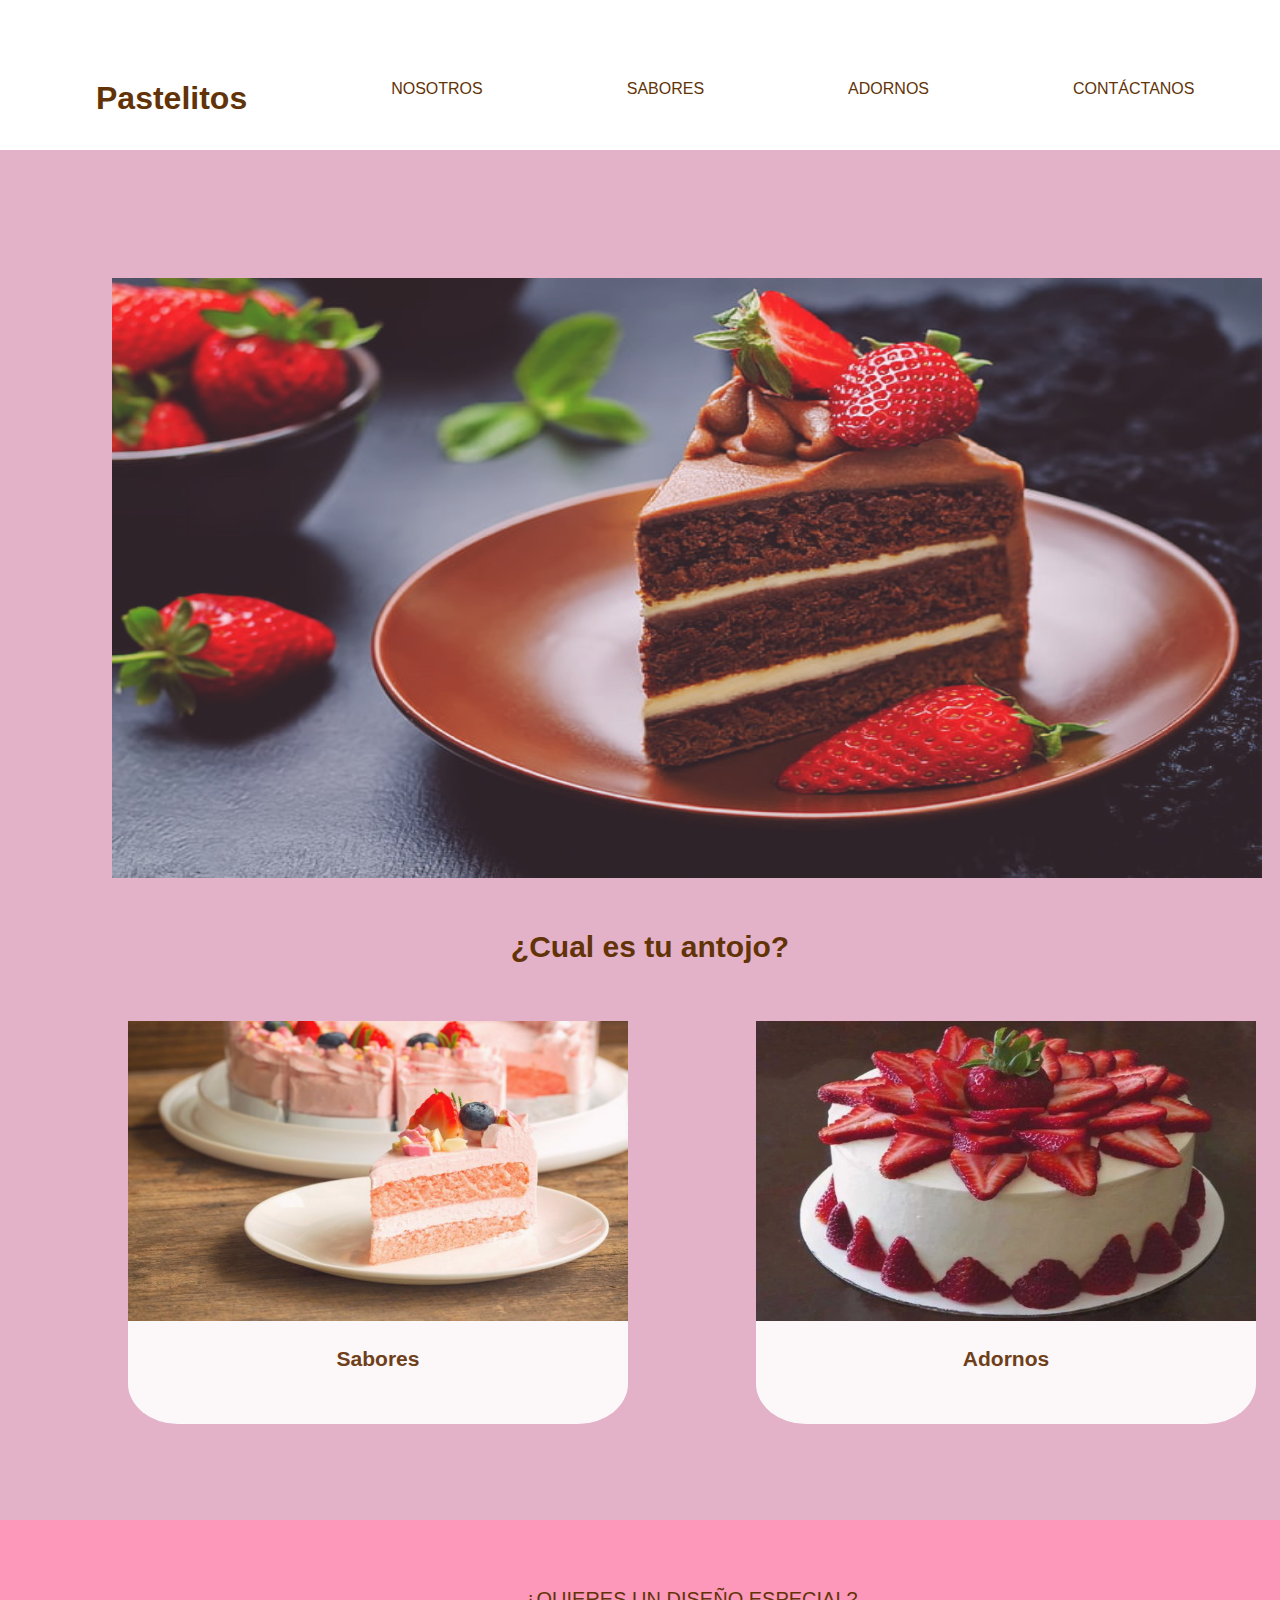
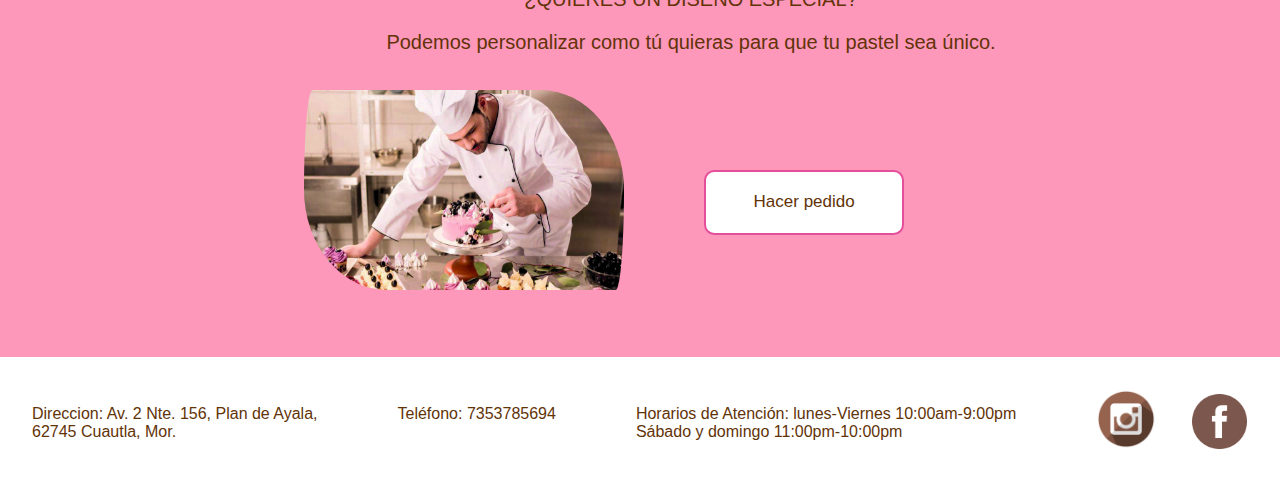
<file: index.html>
<!DOCTYPE html>
<html lang="en">
<head>
    <meta charset="UTF-8">
    <meta http-equiv="X-UA-Compatible" content="IE=edge">
    <meta name="viewport" content="width=device-width, initial-scale=1.0">
    <link rel="stylesheet" href="/style/style.css">
    <title>Document</title>
</head>
<body>
    <!--Encabezado-->
    <div class="mo-header">
        <header>
            <a href="/index.html">
                <h1 class="sub">Pastelitos</h1>
                </a>
            <a href="">   
            <p class="sub">NOSOTROS</p>
            </a> 
            <a href="/sabores.html">
            <p class="sub">SABORES</p>
            </a>
            <a href="/sabores.html">
            <P class="sub">ADORNOS</P>
            </a>
            <P class="sub">CONTÁCTANOS</p>
        </header>
    </div>

    <!--Contenido-->
    <div class="mo-main">
        <main>

            <div class="imgPrincipal">
            <img  src="/img/pastel.jpg" alt="" width="1150px" height="600px">
            </div>
            <h2>¿Cual es tu antojo?</h2>
            <div class="contenedor">
            <a href="/sabores.html">
                <img src="/img/sabores.jpg" width="500px" height="300px">
                <h3>Sabores</h3>
            </a>
            </div>

            <div class="contenedor">
            <a href="/adornos.html">
                <img src="/img/adornos.jpg"  width="500px" height="300px">
                <h3>Adornos</h3>
            </a>
            </div>
            <div class="formulario">
                <p>¿QUIERES UN DISEÑO ESPECIAL?</p>
                <p>Podemos personalizar como tú quieras para que tu pastel sea único.</p>
                <img  src="/img/pastelero.jpg" width="320px" height="200px">
                <a href="/Pedido.html">
                <button class="btn third">Hacer pedido</button>
                </a>
            </div>
        
        </main>
        
    </div>
    

    <!--Pie de pagina-->
    <div class="mo-footer ">
        <footer>
            <p>
                Direccion: Av. 2 Nte. 156, Plan de Ayala,<br>
                 62745 Cuautla, Mor.
            </p>
            <p>
                Teléfono: 7353785694
            </p>
            <p>Horarios de Atención:
                lunes-Viernes 10:00am-9:00pm <br>
                Sábado y domingo 11:00pm-10:00pm
            </p>
            <img src="/img/insta.png" alt="" width="60px" height="60px">
            <img src="/img/face.png" alt="" width="55px" height="55px">
        
        </footer>
    </div>
    <!--?fin pie de pagina-->
</body>
</html>
</file>
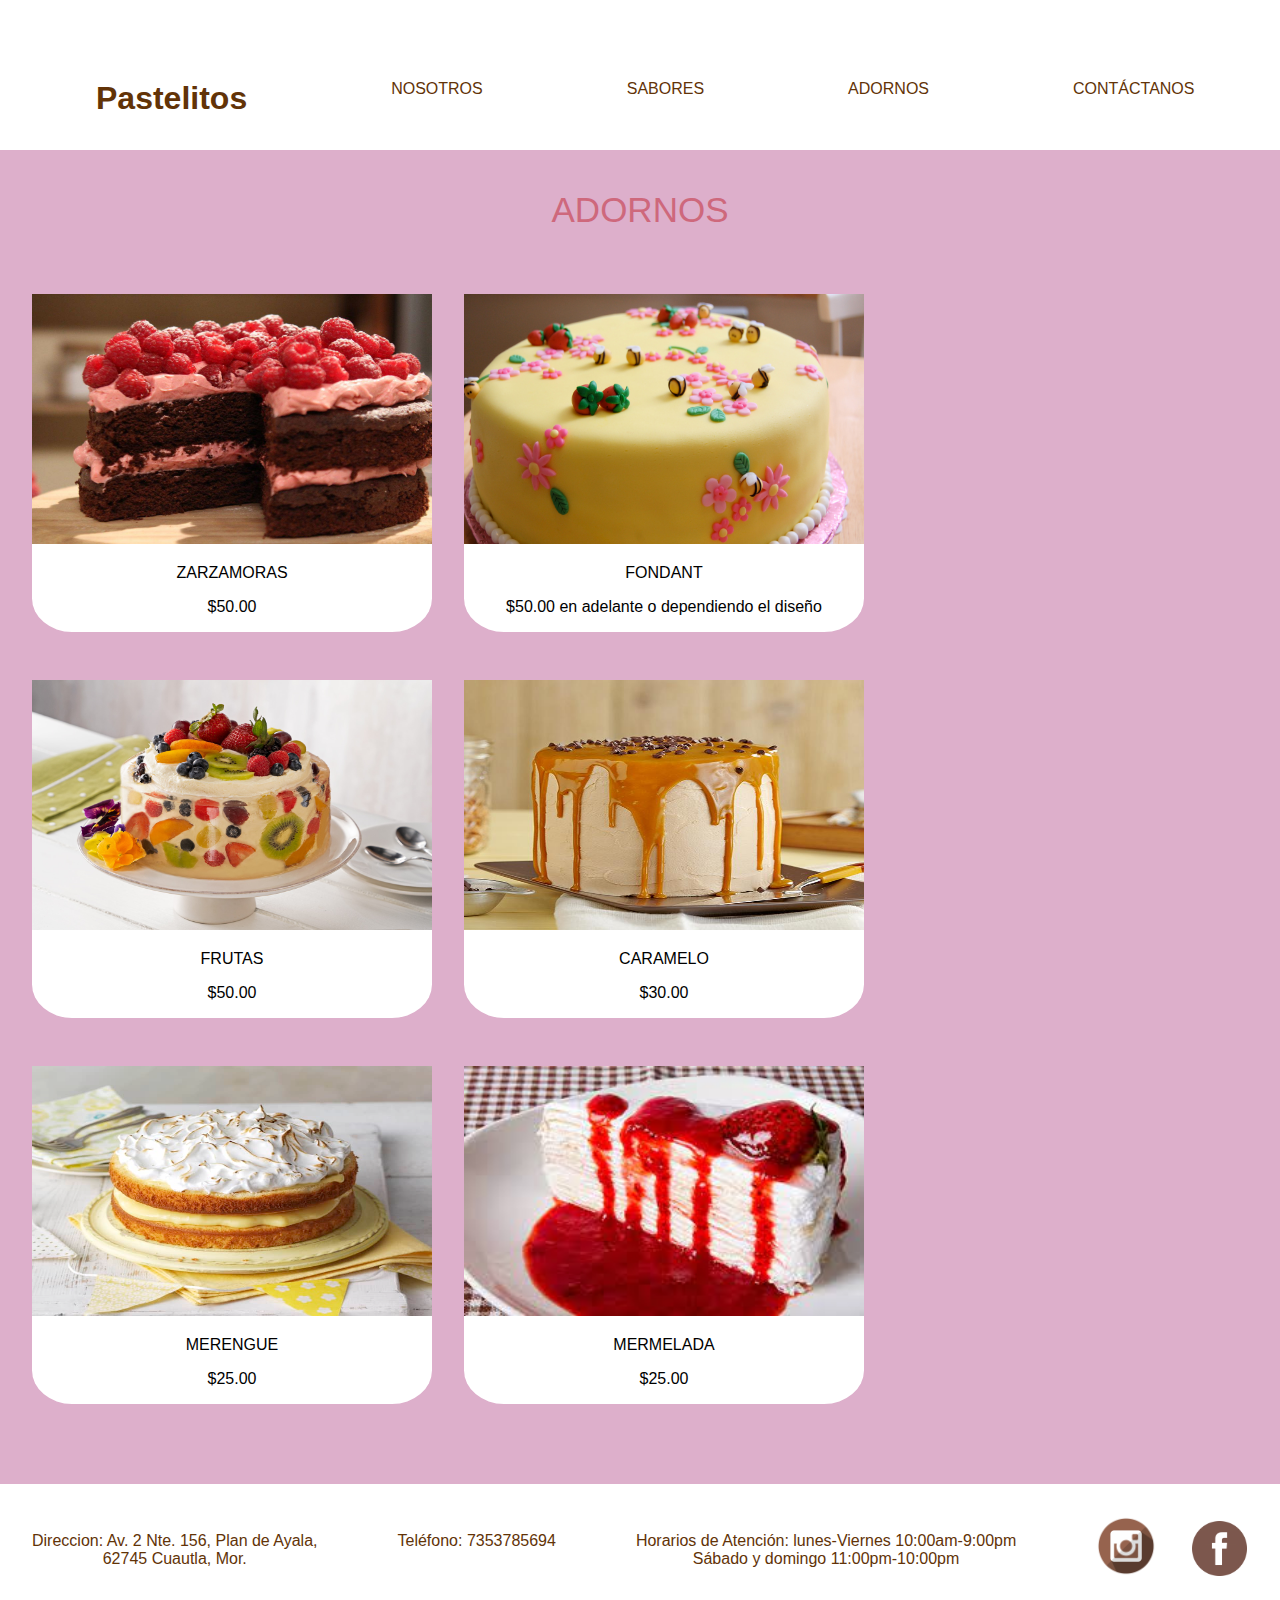
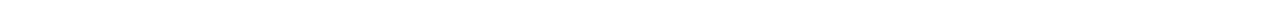
<file: adornos.html>
<!DOCTYPE html>
<html lang="en">
<head>
    <meta charset="UTF-8">
    <meta http-equiv="X-UA-Compatible" content="IE=edge">
    <meta name="viewport" content="width=device-width, initial-scale=1.0">
    <link rel="stylesheet" href="/style/sabores.css">
    <title>Document</title>
</head>
<body>
    <!--Encabezado-->
    <div class="mo-header">
        <header>
            <a href="/index.html">
                <h1 class="sub">Pastelitos</h1>
                </a>
            <a href="">   
            <p class="sub">NOSOTROS</p>
            </a> 
            <a href="/sabores.html">
            <p class="sub">SABORES</p>
            </a>
            <a href="/sabores.html">
            <P class="sub">ADORNOS</P>
            </a>
            <P class="sub">CONTÁCTANOS</p>
        </header>
    </div>

    <!--Contenido-->
    <div class="gu-main">
        <main>
            <h2>Adornos</h2>

            <div class="contenedor">
            <img src="/img/adonozarza.jpg" alt="" width="400px" height="250px">
            <p>ZARZAMORAS</p>
            <p>$50.00</p>
            </div>
            <div class="contenedor">
            <img src="/img/fondant.jpg" alt="" width="400px" height="250px">
            <p>FONDANT</p>
            <p>$50.00 en adelante o dependiendo el diseño</p>
            </div>
            <div class="contenedor">
            <img src="/img/frutas.jpg" alt="" width="400px" height="250px">
            <p>FRUTAS</p>
            <p>$50.00</p>
            </div>
            <div class="contenedor">
            <img src="/img/caramelo.jpg" alt="" width="400px" height="250px">
            <p>CARAMELO</p>
            <p>$30.00</p>
            </div>
            <div class="contenedor">
            <img src="/img/merengue.jpg" alt="" width="400px" height="250px">
            <p>MERENGUE</p>
            <p>$25.00</p>
            </div>
            <div class="contenedor">
            <img src="/img/mermelada.jpg" alt="" width="400px" height="250px">
            <p>MERMELADA</p>
            <p>$25.00</p>
            </div>  
            <!--Pie de pagina-->
     <div class="mo-footer ">
        <footer>
            <p>
                Direccion: Av. 2 Nte. 156, Plan de Ayala,<br>
                 62745 Cuautla, Mor.
            </p>
            <p>
                Teléfono: 7353785694
            </p>
            <p>Horarios de Atención:
                lunes-Viernes 10:00am-9:00pm <br>
                Sábado y domingo 11:00pm-10:00pm
            </p>
            <img src="/img/insta.png" alt="" width="60px" height="60px">
            <img src="/img/face.png" alt="" width="55px" height="55px">
        
        </footer>
    </div>
    <!--?fin pie de pagina-->

        </main>
    </div>
</body>
</html>
</file>
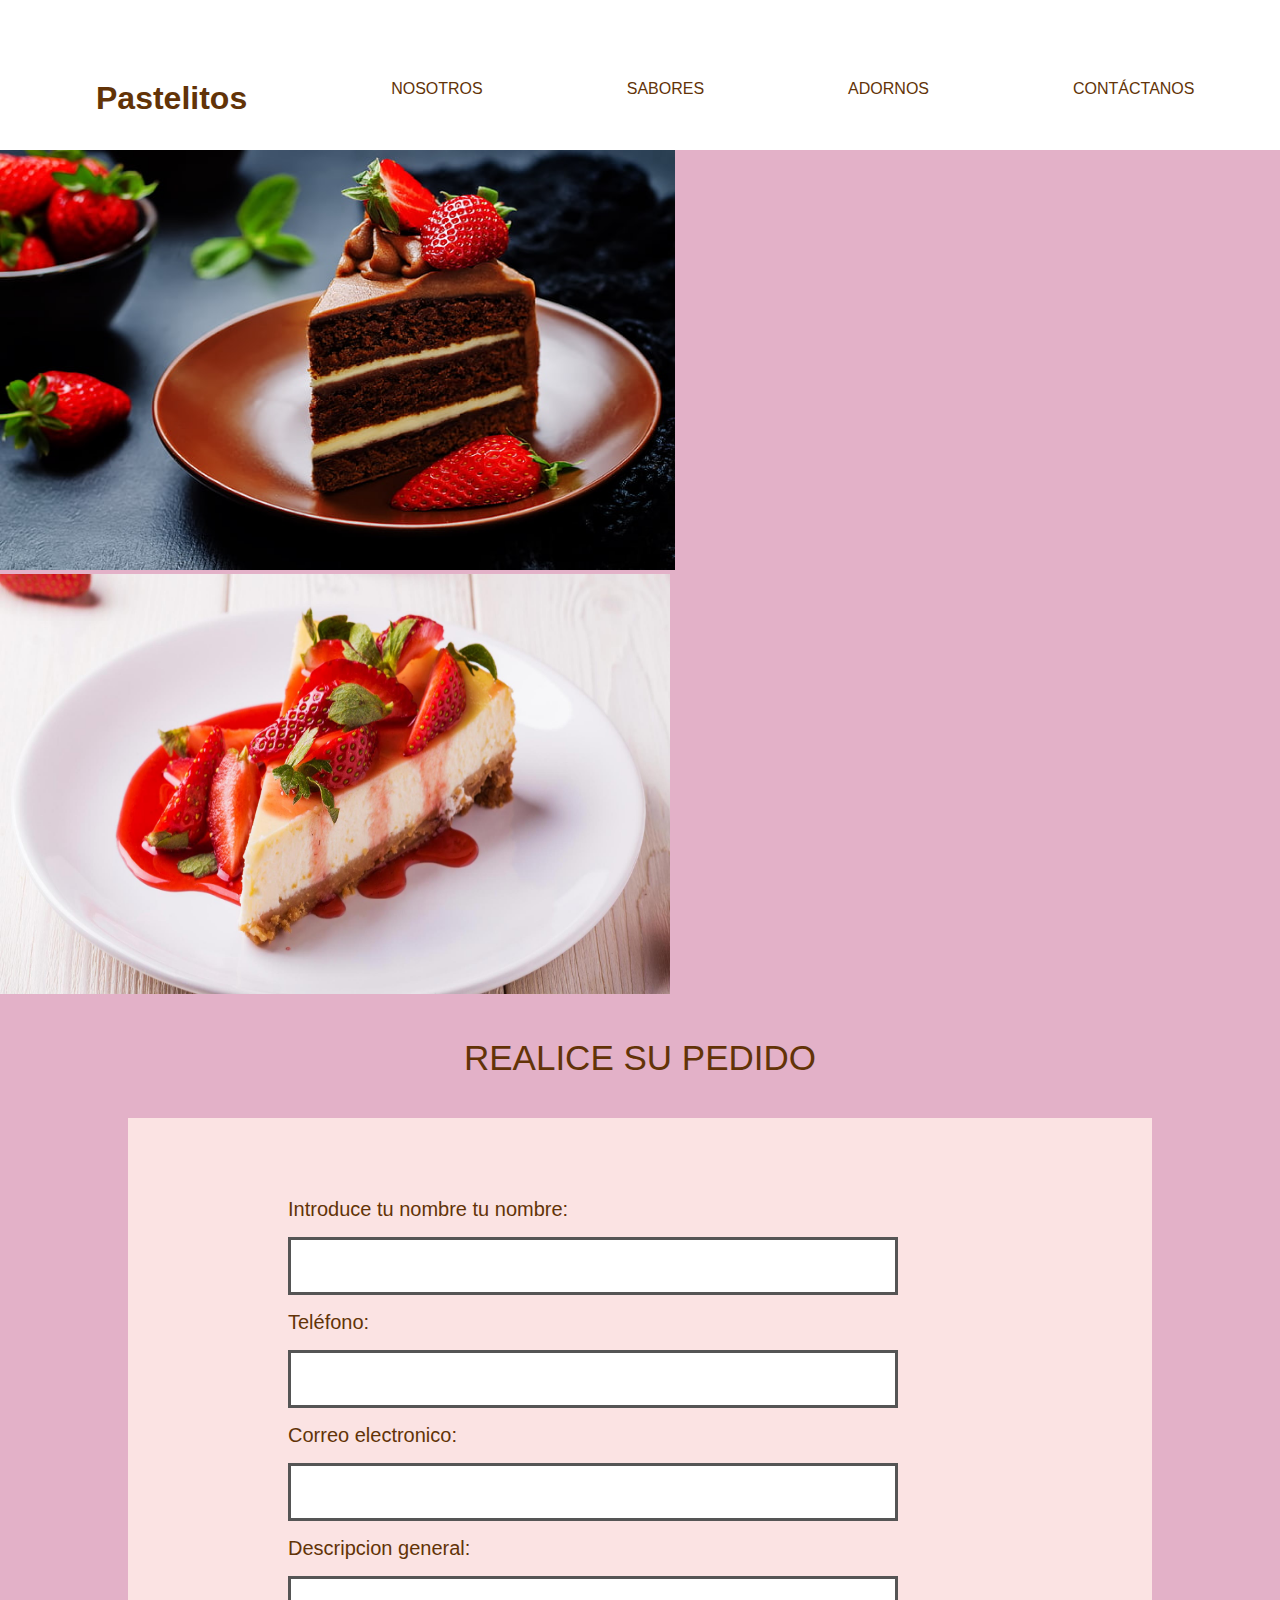
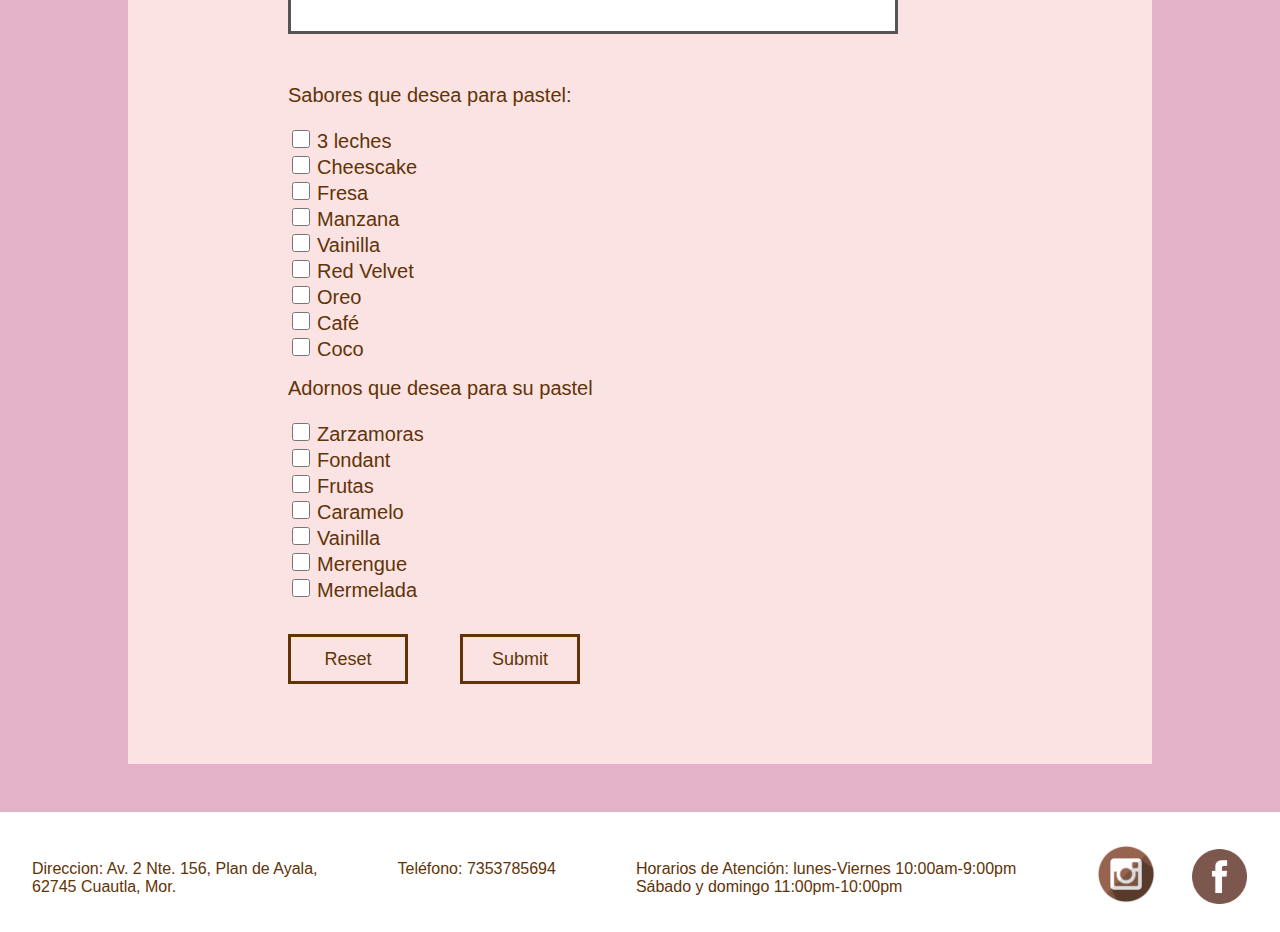
<file: Pedido.html>
<!DOCTYPE html>
<html lang="en">
<head>
    <meta charset="UTF-8">
    <meta http-equiv="X-UA-Compatible" content="IE=edge">
    <meta name="viewport" content="width=device-width, initial-scale=1.0">
    <link rel="stylesheet" href="/style/pedido.css">
    <title>Pedido de pastel</title>
</head>
<body>
     <!--Encabezado-->
     <div class="mo-header">
        <header>
            <a href="/index.html">
                <h1 class="sub">Pastelitos</h1>
                </a>
            <a href="">   
            <p class="sub">NOSOTROS</p>
            </a> 
            <a href="/sabores.html">
            <p class="sub">SABORES</p>
            </a>
            <a href="/sabores.html">
            <P class="sub">ADORNOS</P>
            </a>
            <P class="sub">CONTÁCTANOS</p>
        </header>
    </div>

    <!--Contenido-->
    <div class="">
    <main>
        
        <div class="imgPrincipal">
            <img  src="/img/pastel.jpg" alt="" width="675px" height="420px">
            <img  src="/img/cheeskacke.jpg" alt="" width="670px" height="420px">
            </div>
            <h3>Realice su pedido</h3>
    <form action="pedido.js">
        <label for="Nombre">Introduce tu nombre tu nombre:</label><br>
        <input class="form__field" type="text" name="Nombre" >
        
        <br>
        <label for="Mesa">Teléfono:</label><br>
        <input type="number" name="NumMes" id="Mesa"><br>
        
        <label for="CorreoE">Correo electronico:</label><br>
        <input type="email" name="correo" id="CorreoE"><br>

        <label for="descripcion">Descripcion general:</label><br>
        <input type="text" name="descrip" id="descripcion">

        <br>
        <br>
        <p class="p1">Sabores que desea para pastel:</p>
        <input type="checkbox" name="" id="">
        <label for="Llevar">3 leches</label><br>
        <input type="checkbox" name="" id="">
        <label for="Llevar">Cheescake</label><br>
        <input type="checkbox" name="" id="">
        <label for="Llevar">Fresa</label><br>
        <input type="checkbox" name="" id="">
        <label for="Llevar">Manzana</label><br>
        <input type="checkbox" name="" id="">
        <label for="Llevar">Vainilla</label><br>
        <input type="checkbox" name="" id="">
        <label for="Llevar">Red Velvet</label><br>
        <input type="checkbox" name="" id="">
        <label for="Llevar">Oreo</label><br>
        <input type="checkbox" name="" id="">
        <label for="Llevar">Café</label><br>
        <input type="checkbox" name="" id="">
        <label for="Llevar">Coco</label><br>
        <p class="p1">Adornos que desea para su pastel</p>
        <input type="checkbox" name="" id="">
        <label for="Llevar">Zarzamoras</label><br>
        <input type="checkbox" name="" id="">
        <label for="Llevar">Fondant</label><br>
        <input type="checkbox" name="" id="">
        <label for="Llevar">Frutas</label><br>
        <input type="checkbox" name="" id="">
        <label for="Llevar">Caramelo</label><br>
        <input type="checkbox" name="" id="">
        <label for="Llevar">Vainilla</label><br>
        <input type="checkbox" name="" id="">
        <label for="Llevar">Merengue</label><br>
        <input type="checkbox" name="" id="">
        <label for="Llevar">Mermelada</label><br>
       
        <input type="reset">
        <input  type="submit">
        
    </form>
    </main>
    </div>

<!--Pie de pagina-->
<div class="mo-footer ">
    <footer>
        <p>
            Direccion: Av. 2 Nte. 156, Plan de Ayala,<br>
             62745 Cuautla, Mor.
        </p>
        <p>
            Teléfono: 7353785694
        </p>
        <p>Horarios de Atención:
            lunes-Viernes 10:00am-9:00pm <br>
            Sábado y domingo 11:00pm-10:00pm
        </p>
        <img src="/img/insta.png" alt="" width="60px" height="60px">
        <img src="/img/face.png" alt="" width="55px" height="55px">
    
    </footer>
</div>
<!--?fin pie de pagina-->

</body>
</html>
</file>
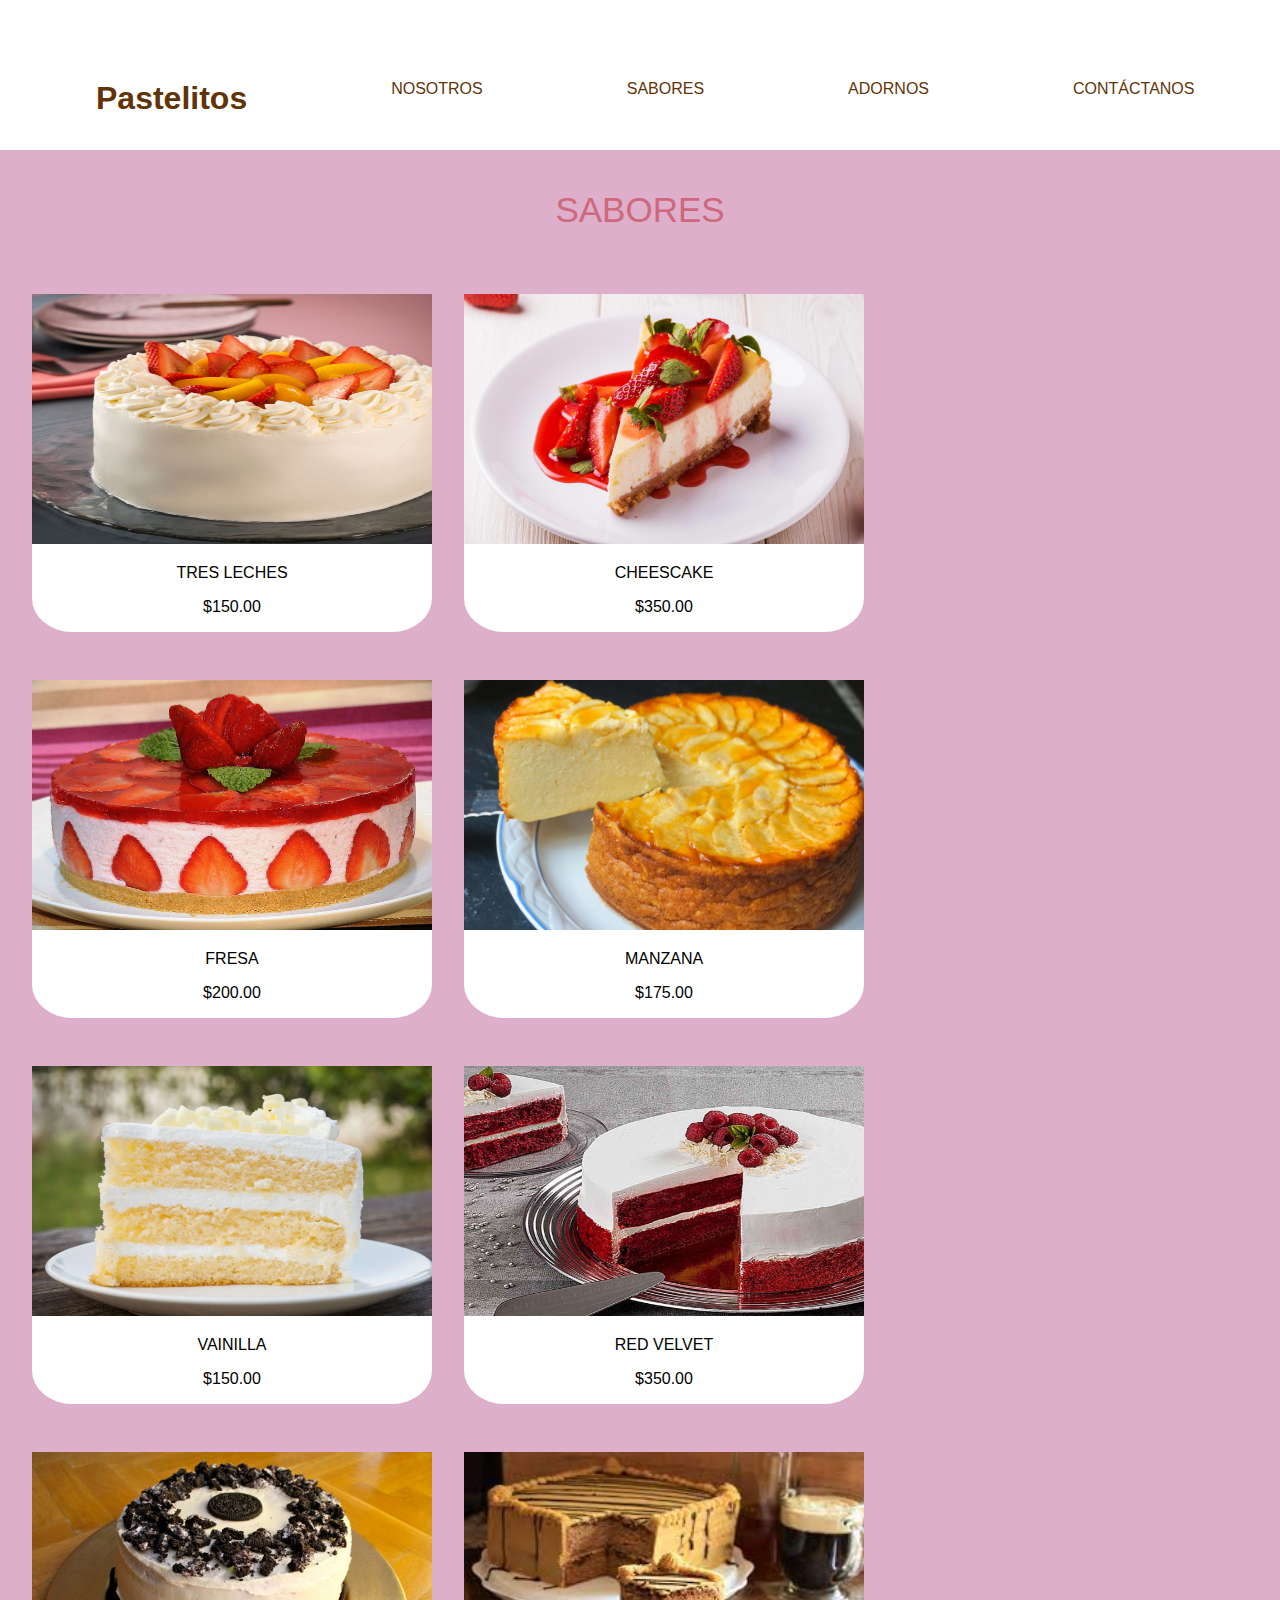
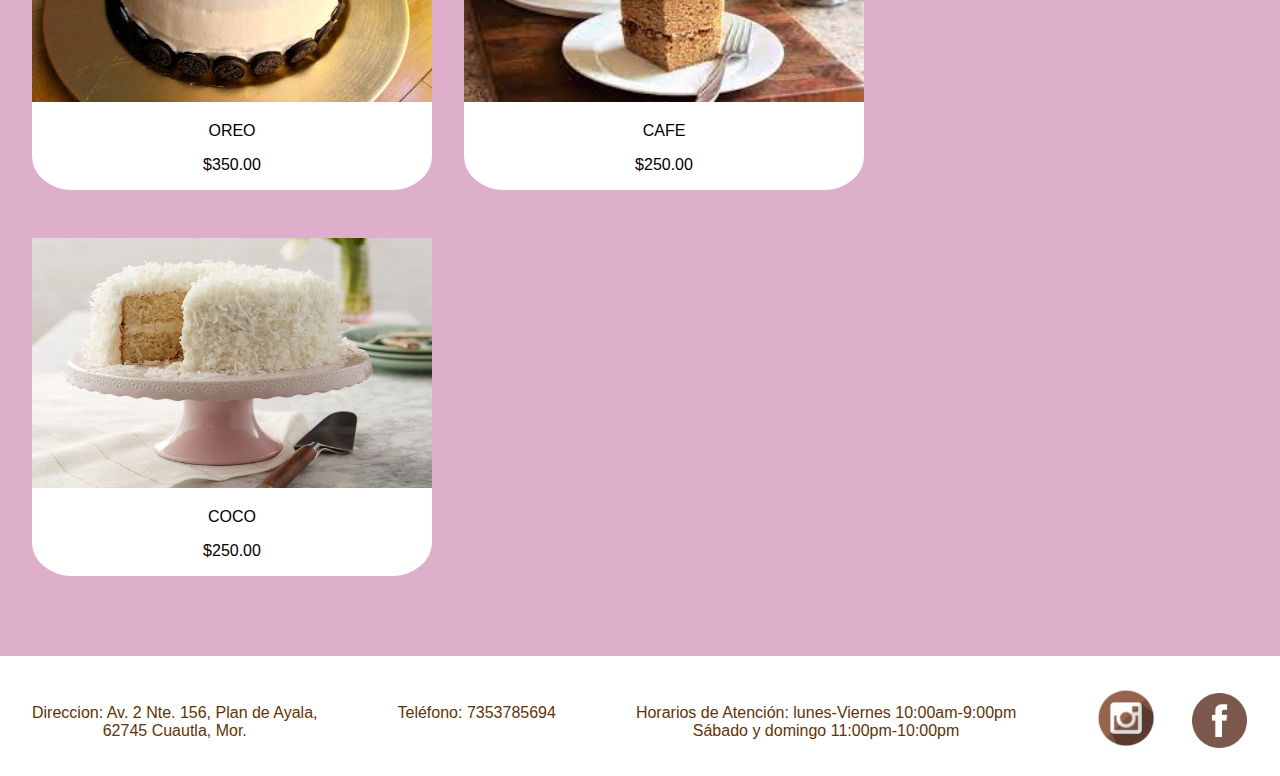
<file: sabores.html>
<!DOCTYPE html>
<html lang="en">
<head>
    <meta charset="UTF-8">
    <meta http-equiv="X-UA-Compatible" content="IE=edge">
    <meta name="viewport" content="width=device-width, initial-scale=1.0">
    <link rel="stylesheet" href="/style/sabores.css">
    <title>Document</title>
</head>
<body>
     <!--Encabezado-->
     <div class="mo-header">
        <header>
            <a href="/index.html">
                <h1 class="sub">Pastelitos</h1>
                </a>
            <a href="">   
            <p class="sub">NOSOTROS</p>
            </a> 
            <a href="/sabores.html">
            <p class="sub">SABORES</p>
            </a>
            <a href="/sabores.html">
            <P class="sub">ADORNOS</P>
            </a>
            <P class="sub">CONTÁCTANOS</p>
        </header>
    </div>

    <!--Contenido-->
    <div >
        <main>
            <h2>Sabores</h2>
            <div class="contenedor">
            <img src="/img/3leches.jpg" alt="" width="400px" height="250px">
            <p>TRES LECHES</p>
            <p>$150.00</p>
            </div>

            <div class="contenedor">
            <img src="/img/cheeskacke.jpg" alt="" width="400px" height="250px">
            <p>CHEESCAKE</p>
            <p>$350.00</p>
            </div>

            <div class="contenedor">
            <img src="/img/fresa.jpg" alt="" width="400px" height="250px">
            <p>FRESA</p>
            <p>$200.00</p>
            </div>

            <div class="contenedor">
            <img src="/img/manzana.jpg" alt="" width="400px" height="250px">
            <p>MANZANA</p>
            <p>$175.00</p>
            </div>

            <div class="contenedor">
            <img src="/img/vainilla.jpg" alt="" width="400px" height="250px">
            <p>VAINILLA</p>
            <p>$150.00</p>
            </div>

            <div class="contenedor">
            <img src="/img/redvelvet.jpg" alt="" width="400px" height="250px">
            <p>RED VELVET</p>
            <p>$350.00</p>
            </div>

            <div class="contenedor">
            <img src="/img/oreo.jpg" alt="" width="400px" height="250px">
            <p>OREO</p>
            <p>$350.00</p>
            </div>

            <div class="contenedor">
            <img src="/img/cafe.jpg" alt="" width="400px" height="250px"> 
            <p>CAFE</p>
            <p>$250.00</p>
            </div>
            <div class="contenedor">
            <img src="/img/coco.jpg" alt="" width="400px" height="250px">  
            <p>COCO</p>
            <p>$250.00</p>
            </div>
        </main>
    </div>

    <!--Pie de pagina-->
     <div class="mo-footer ">
        <footer>
            <p>
                Direccion: Av. 2 Nte. 156, Plan de Ayala,<br>
                 62745 Cuautla, Mor.
            </p>
            <p>
                Teléfono: 7353785694
            </p>
            <p>Horarios de Atención:
                lunes-Viernes 10:00am-9:00pm <br>
                Sábado y domingo 11:00pm-10:00pm
            </p>
            <img src="/img/insta.png" alt="" width="60px" height="60px">
            <img src="/img/face.png" alt="" width="55px" height="55px">
        
        </footer>
    </div>
    <!--?fin pie de pagina-->
</body>
</html>
</file>
<file: style/style.css>
Body{
    background-color: #e3b1c8;
    margin: 0 auto;
}
.mo-header{
    width: 1350px;
    height: 150px;
    background-color: #ffffff;
}

.sub{
    color: #623307;
    font-family: 'Gill Sans', 'Gill Sans MT', Calibri, 'Trebuchet MS', sans-serif;
    float: left;
    margin-top: 5rem;
    margin-right: 3rem;
    margin-left: 6rem;
}
.mo-main{
    width: 1300px;
    height: 100px;

}
.imgPrincipal{
    margin-top: 8rem;
    margin-left: 7rem;
    opacity: 0.8;
}
h2{
    margin-top: 3rem;
    font-family: 'Gill Sans', 'Gill Sans MT', Calibri, 'Trebuchet MS', sans-serif;
    text-align: center;  
    font-size: 30px; 
    color: #623307;

}
.contenedor{
    float: left;
    margin-left: 8rem;
    margin-top: 2rem;
    background-color: #ffffff;
    opacity: 0.9;
    margin-bottom: 3rem;
    padding-bottom: 2rem;
    border-radius: 10%;
}
.contenedor a{
    font-family: 'Gill Sans', 'Gill Sans MT', Calibri, 'Trebuchet MS', sans-serif;
    text-align: center;  
    font-size: large;
    text-decoration:none;
    color: #623307;
    padding-top: 2rem;
    
}

.formulario{
    margin-top: 3rem;
    padding-top: 3rem;
    padding-left: 2rem;
    padding-bottom: 9rem;
    background-color: #fd98bb;  
    float: left;
    width: 1318px;
    height: 245px;
}
.formulario p{
    font-family: 'Gill Sans', 'Gill Sans MT', Calibri, 'Trebuchet MS', sans-serif;    
    font-size: 20px;
    text-align: center;
    color: #623307;
}
.formulario img{
    margin-top: 1rem;
    margin-left: 17rem;
    border-radius: 10px 100px / 120px;
}

.formulario button {
        background-color: #ffffff;
        border: 2px solid #e44f9c;
        border-radius: 0.6em;
        color: #623307;
        font-size: 17px;
        padding: 1.2em 2.8em;
        margin-top: 6rem;
        position: absolute;
        margin-left: 5rem;
        font-family: 'Gill Sans', 'Gill Sans MT', Calibri, 'Trebuchet MS', sans-serif;            
      }
      .third:hover {
        box-shadow: 0 0 10px 0 #e44f9c inset, 0 0 10px 4px #e44f9c;
      }


.mo-footer{
    float: left;
    width: 1350px;
    height: 120px;
    background-color: #ffffff;
}
.mo-footer img{
    padding-top: 2rem;
    padding-left: 2rem;
 }

.mo-footer p{
    color: #623307;
    font-family: 'Gill Sans', 'Gill Sans MT', Calibri, 'Trebuchet MS', sans-serif;
    float: left;
    margin-top: 3rem;
    margin-left: 2rem;
    margin-right: 3rem;
}
</file>
<file: style/sabores.css>
body{
    background-color: #ddafcb;
    margin: 0%;
}
.mo-header{
    width: 1350px;
    height: 150px;
    background-color: #ffffff;
}

.sub{
    color: #623307;
    font-family: 'Gill Sans', 'Gill Sans MT', Calibri, 'Trebuchet MS', sans-serif;
    float: left;
    margin-top: 5rem;
    margin-right: 3rem;
    margin-left: 6rem;
}
p{
    font-family: 'Gill Sans', 'Gill Sans MT', Calibri, 'Trebuchet MS', sans-serif;
    text-align: center;
}

h1{
    color: #623307;
    font-family: 'Gill Sans', 'Gill Sans MT', Calibri, 'Trebuchet MS', sans-serif;
    text-align: center;
}

h2{
    margin-top: 2.5rem;
    margin-bottom: 1rem;
    color: #ce687c;
  font-weight: normal;
  font-size: 35px;
  font-family: 'Gill Sans', 'Gill Sans MT', Calibri, 'Trebuchet MS', sans-serif;
  text-align: center;
  text-transform: uppercase;
}
.contenedor{
    float: left;
    margin-left: 2rem;
    margin-top: 3rem;
    background-color: #ffffff;
    border-radius: 10%;
}



.mo-footer{
    float: left;
    width: 1350px;
    height: 120px;
    background-color: #ffffff;
    margin-top: 5rem;
}
.mo-footer img{
    padding-top: 2rem;
    padding-left: 2rem;

 }

.mo-footer p{
    color: #623307;
    font-family: 'Gill Sans', 'Gill Sans MT', Calibri, 'Trebuchet MS', sans-serif;
    float: left;
    margin-top: 3rem;
    margin-left: 2rem;
    margin-right: 3rem;
}
</file>
<file: style/pedido.css>
Body{
    background-color: #e3b1c8;
    margin: 0 auto;
}
.mo-header{
    width: 1350px;
    height: 150px;
    background-color: #ffffff;
}

.sub{
    color: #623307;
    font-family: 'Gill Sans', 'Gill Sans MT', Calibri, 'Trebuchet MS', sans-serif;
    float: left;
    margin-top: 5rem;
    margin-right: 3rem;
    margin-left: 6rem;
}


h3{
    margin-top: 2.5rem;
    margin-bottom: 2.5rem;
    color: #623307;
  font-weight: normal;
  font-size: 35px;
  font-family: 'Gill Sans', 'Gill Sans MT', Calibri, 'Trebuchet MS', sans-serif;
  text-align: center;
  text-transform: uppercase;

}
form{
background-color: #fbe3e3;
margin-left: 8rem;
margin-right: 8rem;
padding: 5rem 10rem;
}

label{
    color: #623307;
    font-family: 'Gill Sans', 'Gill Sans MT', Calibri, 'Trebuchet MS', sans-serif;
    font-size: 20px;
    margin-top: 1rem;
    padding-top: 2rem;
}
.p1{
    color: #623307;
    font-family: 'Gill Sans', 'Gill Sans MT', Calibri, 'Trebuchet MS', sans-serif;
    font-size: 20px;
    margin-top: 1rem;
}

input[type=text],[type=number],[type=email]{
    margin-top: 1rem;
    margin-bottom: 1rem;
    width: 600px;
    height: 50px;
    border: 3px solid #555;
    font-family: 'Gill Sans', 'Gill Sans MT', Calibri, 'Trebuchet MS', sans-serif;
    font-size: 18px;
}
input[type=checkbox]{
    width: 18px;
    height: 18px;
    border: 5px solid #555;
    
}
input[type="reset"]{
    margin-top: 2rem;
    width: 120px;
    height: 50px;
    border: 3px solid #623307;
    background-color: transparent;
    font-family: 'Gill Sans', 'Gill Sans MT', Calibri, 'Trebuchet MS', sans-serif;
    color: #623307;
    margin-right: 3rem;
    font-size: 18px;
    
}
input[type="submit"]{
    margin-top: 2rem;
    width: 120px;
    height: 50px;
    border: 3px solid #623307;
    background-color: transparent;
    font-family: 'Gill Sans', 'Gill Sans MT', Calibri, 'Trebuchet MS', sans-serif;
    color: #623307;
    margin-right: 3rem;
    font-size: 18px;
    
    
}



.mo-footer{
    float: left;
    width: 1350px;
    height: 120px;
    background-color: #ffffff;
    margin-top: 3rem;
}
.mo-footer img{
    padding-top: 2rem;
    padding-left: 2rem;
 }

.mo-footer p{
    color: #623307;
    font-family: 'Gill Sans', 'Gill Sans MT', Calibri, 'Trebuchet MS', sans-serif;
    float: left;
    margin-top: 3rem;
    margin-left: 2rem;
    margin-right: 3rem;
}
</file>
